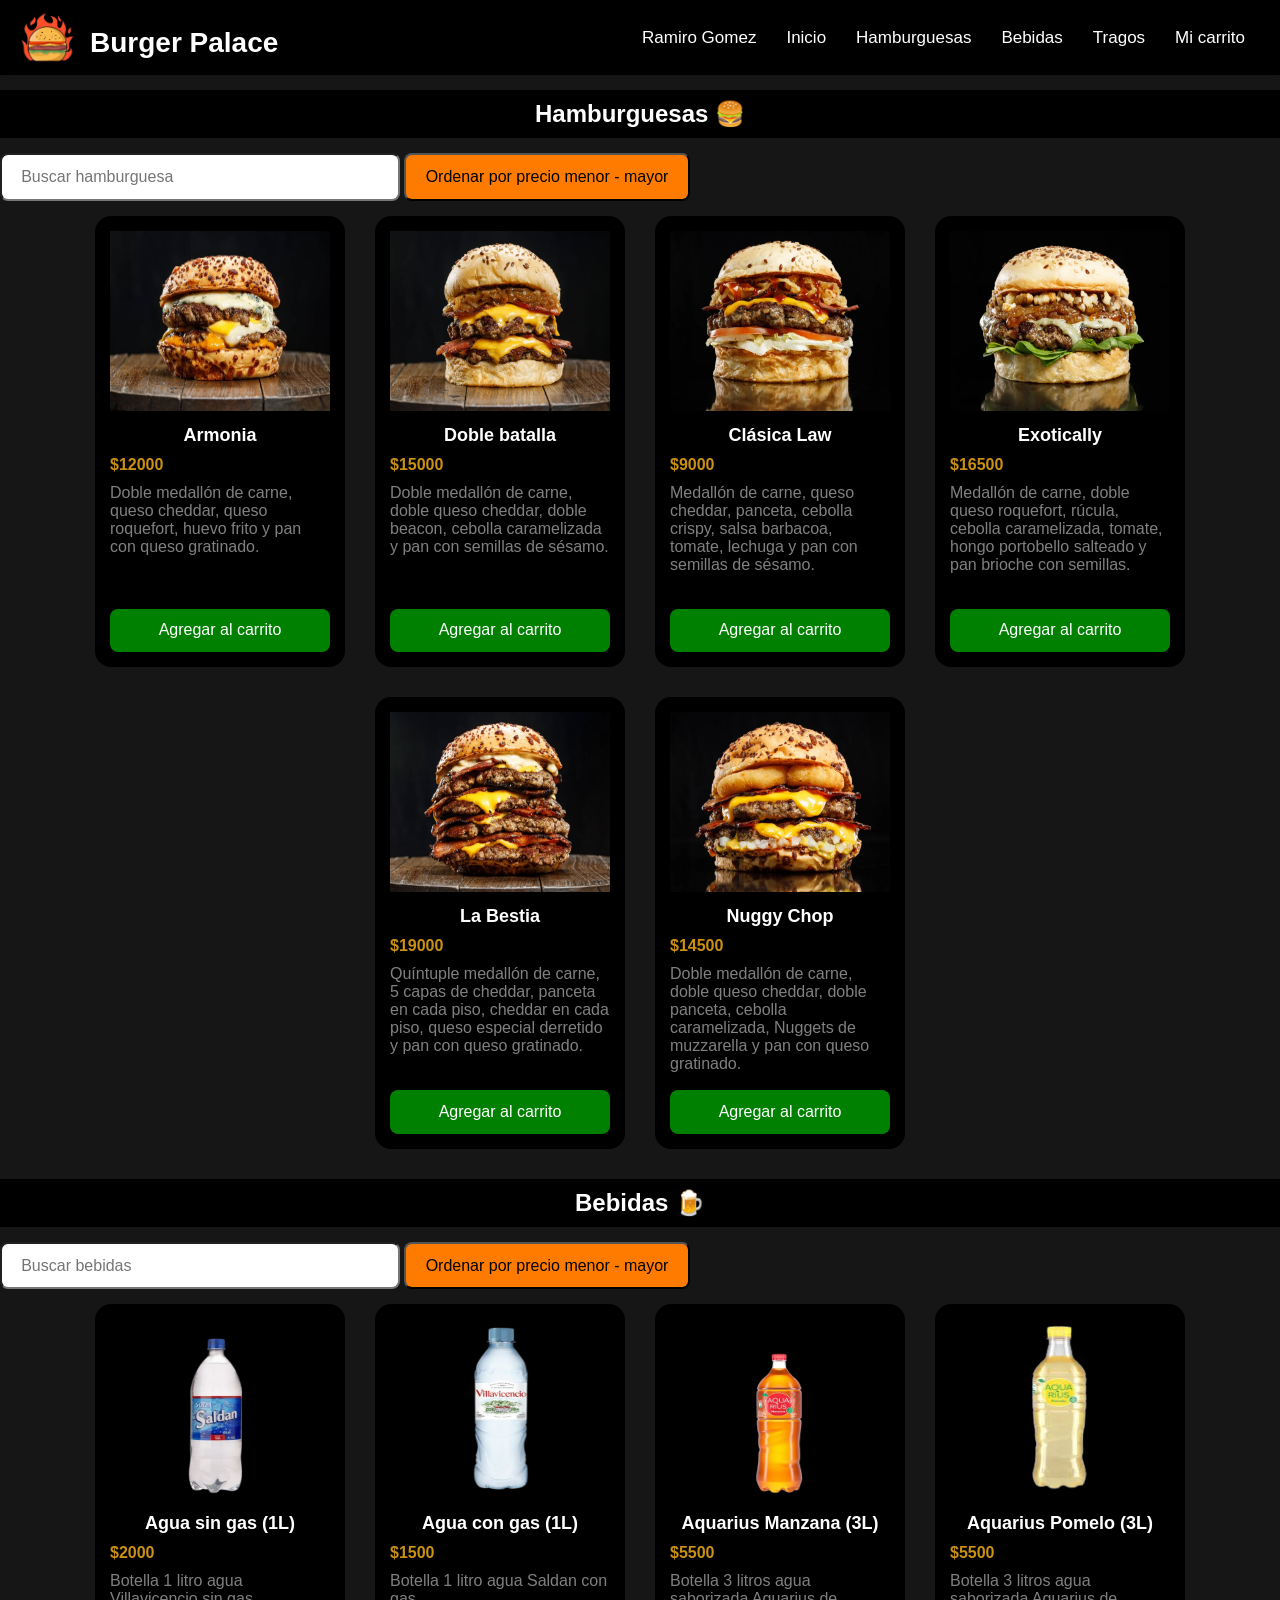
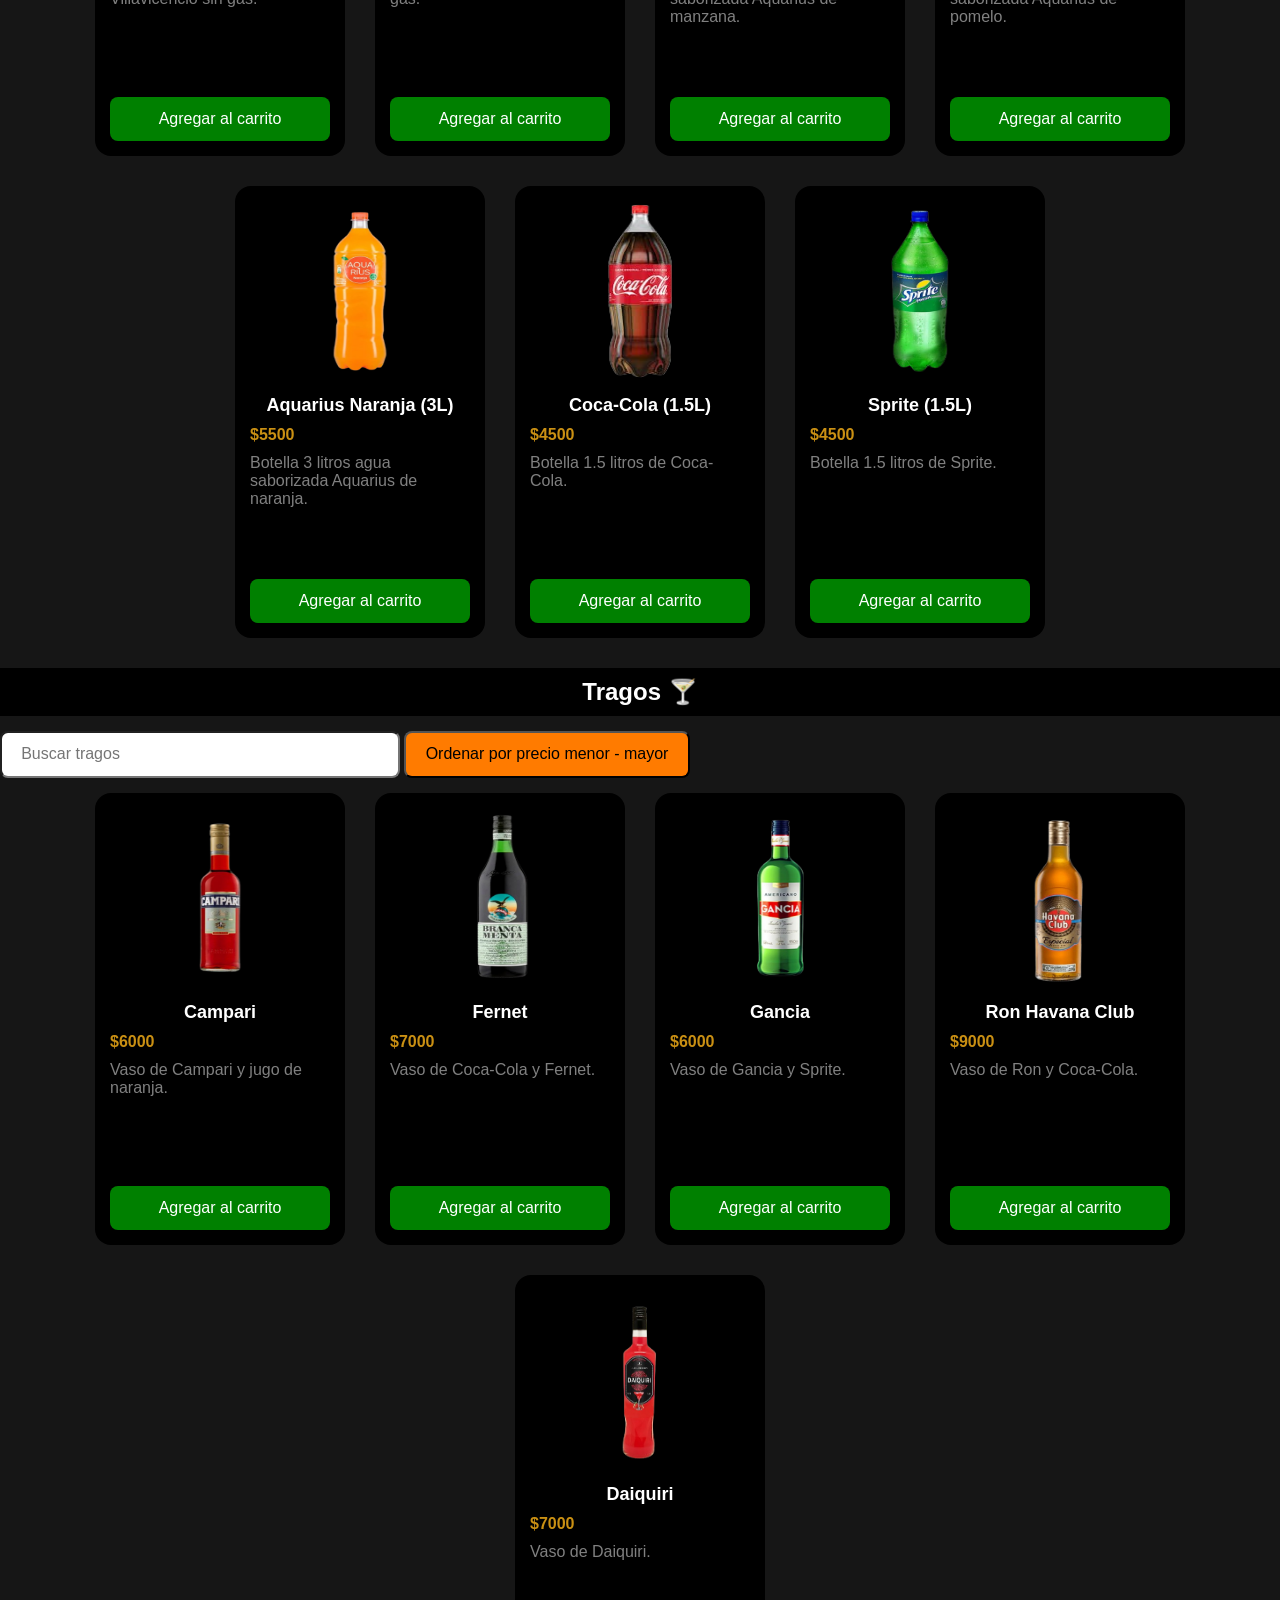
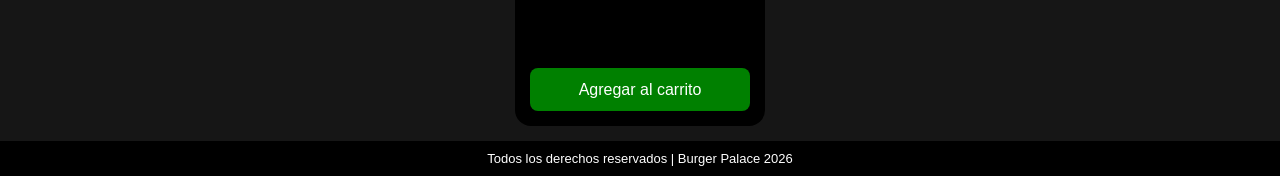
<file: RecuperatorioPrimerParcial/index.html>
<!DOCTYPE html>
<html lang="es">

    <head>
        <meta charset="UTF-8" />
        <meta name="viewport" content="width=device-width, initial-scale=1.0" />
        <title>Burger Palace | Menú</title>

        <!-- Importacion de GoogleFonts -->
        <link rel="preconnect" href="https://fonts.googleapis.com">
        <link rel="preconnect" href="https://fonts.gstatic.com" crossorigin>
        <link
            href="https://fonts.googleapis.com/css2?family=Newsreader:ital,opsz,wght@0,6..72,200..800;1,6..72,200..800&display=swap"
            rel="stylesheet">

        <!-- Seteo de icono -->
        <link rel="icon" href="/assets/icono.png">

        <!-- Importacion de archivo CSS (Estilos) -->
        <link rel="stylesheet" href="./index.css">

    </head>

    <body>

        <!-- Encabezado -->
        <header class="header">
            <div id="contenedor-logo">
                <img id="icono-principal" src="./assets/icono.png"
                    alt="Logo Hamburguesería" />
                <h1 id="titulo-principal">Burger Palace</h1>
            </div>

            <nav id="listado-opciones">
                <a>Ramiro Gomez</a>
                <a href>Inicio</a>
                <a href="#hamburguesas">Hamburguesas</a>
                <a href="#bebidas">Bebidas</a>
                <a href="#tragos">Tragos</a>
                <a href="./pages/carrito/carrito.html">Mi carrito</a>
            </nav>
        </header>
        <!-- Contenido principal de la pagina -->

        <main>

            <!-- Seccion de Hamburguesas -->

            <section id="hamburguesas">
                <h2 class="h2-separador">Hamburguesas 🍔</h2>
                <input placeholder="Buscar hamburguesa" id="input-hamburguesa" class="input-area" oninput="filtrarProductos(hamburguesas, 'input-hamburguesa', 'listado-hamburguesas')" type="text">
                <button class="boton-ordenamiento" onclick="ordenarProductosPorPrecio(hamburguesas,'input-hamburguesa','listado-hamburguesas')">Ordenar por precio menor - mayor </button>
                <ul id="listado-hamburguesas">

                </ul>
            </section>

            <!-- Seccion de Bebidas -->
            <section id="bebidas">
                <h2 class="h2-separador">Bebidas 🍺</h2>
                <input id="input-bebidas" class="input-area" oninput="filtrarProductos(bebidas, 'input-bebidas', 'listado-bebidas')" placeholder="Buscar bebidas" type="text">
                <button class="boton-ordenamiento" onclick="ordenarProductosPorPrecio(bebidas,'listado-bebidas')">Ordenar por precio menor - mayor </button>
                <ul id="listado-bebidas">

                </ul>
            </section>

            <!-- Seccion de Tragos -->
            <section id="tragos">
                <h2 class="h2-separador">Tragos 🍸</h2>
                <input id="input-tragos" class="input-area" oninput="filtrarProductos(tragos, 'input-tragos', 'listado-tragos')" placeholder="Buscar tragos" type="text">
                <button class="boton-ordenamiento" onclick="ordenarProductosPorPrecio(tragos,'listado-tragos')">Ordenar por precio menor - mayor </button>
                <ul id="listado-tragos">

                </ul>
            </section>
        </main>

        <footer>
            <p>Todos los derechos reservados | Burger Palace 2026</p>
        </footer>

        <script src="index.js"></script>
    </body>

</html>
</file>
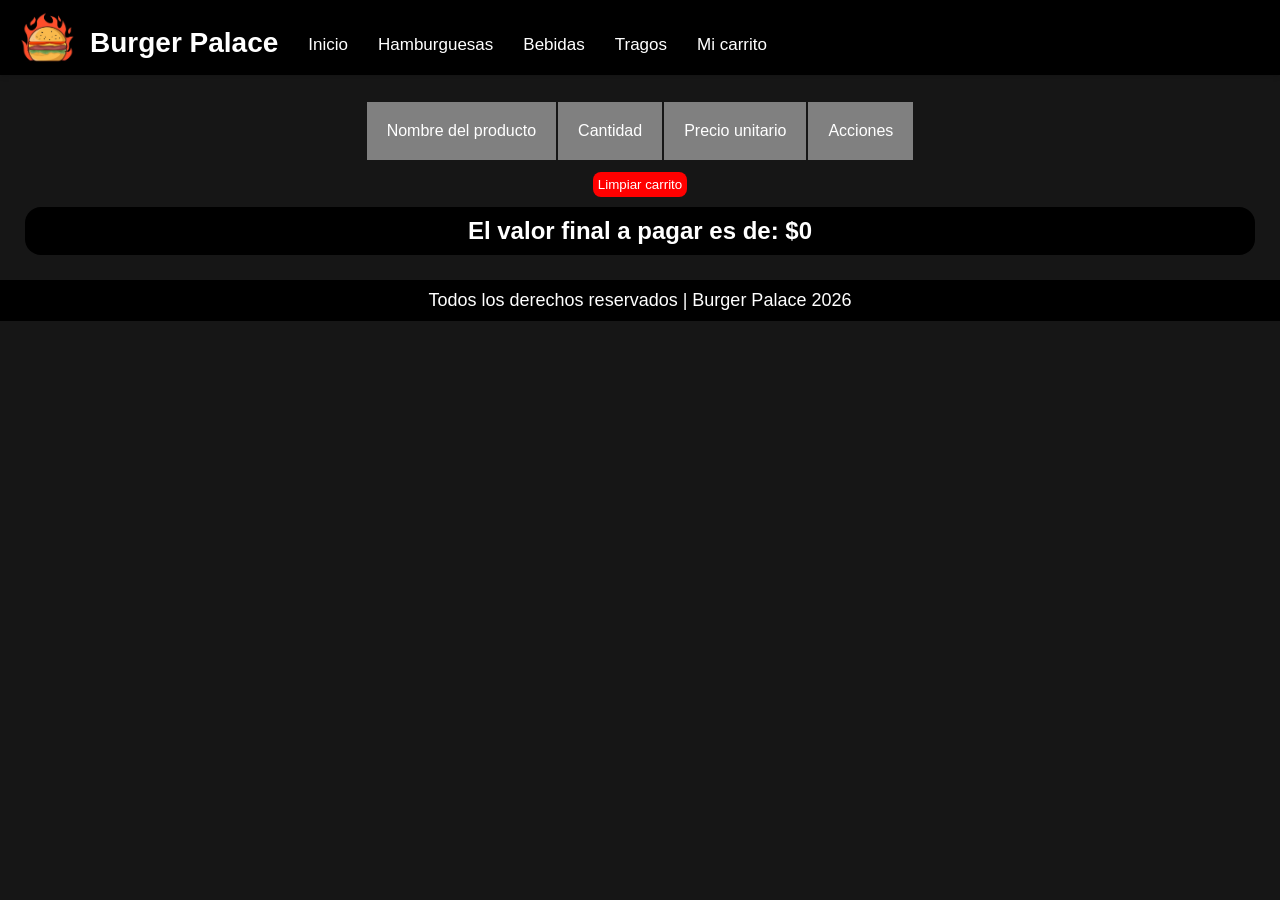
<file: RecuperatorioPrimerParcial/pages/carrito/carrito.html>
<!DOCTYPE html>
<html lang="es">
<head>
    <meta charset="UTF-8" />
    <meta name="viewport" content="width=device-width, initial-scale=1.0" />
    <title>Burger Palace | Carrito</title>

    <!-- Importacion de GoogleFonts -->
    <link rel="preconnect" href="https://fonts.googleapis.com">
    <link rel="preconnect" href="https://fonts.gstatic.com" crossorigin>
    <link href="https://fonts.googleapis.com/css2?family=Newsreader:ital,opsz,wght@0,6..72,200..800;1,6..72,200..800&display=swap" rel="stylesheet">

    <!-- Seteo de icono -->
    <link rel="icon" href="../../assets/icono.png">

    <!-- Importacion de archivo CSS (Estilos) -->
    <link rel="stylesheet" href="./carrito.css">
   
</head>
<body>

    <!-- Encabezado -->
    <header>
        <img id="icono-principal" src="../../assets/icono.png" alt="Logo Hamburguesería"/>
        <h1 id="titulo-principal">Burger Palace</h1>

        
        <nav id="listado-opciones">
            <a href="../../index.html">Inicio</a>
            <a href="../../index.html">Hamburguesas</a>
            <a href="../../index.html">Bebidas</a>
            <a href="../../index.html">Tragos</a>
            <a href="">Mi carrito</a>
        </nav>
    </header>

    <!-- Contenido principal de la pagina -->
    <main style="flex-grow: 1;">
        <div id="contenedor-tabla">
            <table id="tabla-carrito">
                <thead>
                    <tr class="fila-header-carrito">
                        <td class="celda-header-tabla-carrito">Nombre del producto</td>
                        <td class="celda-header-tabla-carrito">Cantidad</td>
                        <td class="celda-header-tabla-carrito">Precio unitario</td>
                        <td class="celda-header-tabla-carrito">Acciones</td>
                    </tr>
                </thead>
                <tbody id="tabla-productos">

                </tbody>

            </table>
        </div>
        <button class="btn-limpiar-carrito" onclick="limpiarCarrito()">Limpiar carrito</button>
        <h2 id="valor-final">El valor final a pagar es de: </h2>
    </main>

    <footer>
            <p>Todos los derechos reservados | Burger Palace 2026</p>
    </footer>

    <!-- Importacion de archivo JS (Comportamiento) -->
    <script src="./carrito.js"></script>
</body>
</html>
</file>
<file: RecuperatorioPrimerParcial/index.css>
/* --- Estilos generales --- */
* {
    margin: 0;
    padding: 0;
    box-sizing: border-box;
}

body {
    font-family: 'Trebuchet MS', 'Lucida Sans Unicode', 'Lucida Grande', 'Lucida Sans', Arial, sans-serif;
    font-optical-sizing: auto;
    background-color: #161616;
}

ul {
    padding: 0px;
}

li {
    list-style: none;
}

/* --- Estilos Header (encabezado) --- */
header {
    display: flex;
    padding: 10px 20px;
    box-shadow: 0 2px 5px #0000001a;
    background-color: #000000;
    justify-content: space-between
}



#icono-principal {
    width: 55px;
    height: 55px;
}

#titulo-principal {
    color: white;
    font-size: 28px;
    display: flex;
    justify-content: center;
    align-items: center;
    padding-top: 10px;
    margin-left: 15px;
    margin-right: 15px;
}

#contenedor-logo {
display: flex;
}

#listado-opciones {
    display: flex;
    align-items: center;
    height: 55px;
    color: white;
}

a {
    margin-left: 15px;
    margin-right: 15px;
    text-decoration: none;
    color: white;
    font-size: 17px;
}

a:hover {
    color:#FF7B00
}
 
/* --- Estilos Main (contenido) --- */
.h2-separador {
    background-color: black;
    padding: 10px;
    color: white;
    margin-top: 15px;
    margin-bottom: 15px;
    text-align: center;
}

#listado-hamburguesas,
#listado-bebidas,
#listado-tragos {
    display: flex;
    justify-content: center;
    flex-wrap: wrap;
}

.li-hamburguesa,
.li-bebida,
.li-tragos {
    background-color: #000000;
    color: white;
    width: 250px;
    padding: 15px;
    margin: 15px;
    border-radius: 16px;
}

.boton-ordenamiento {
    background-color: #FF7B00;
    padding-top: 0.8rem;
    padding-bottom: 0.8rem;
    padding-left: 1.2rem;
    padding-right: 1.2rem;
    border-radius: 8px;
    font-size: 1rem;
}

.input-area {
    max-width: 400px;
    padding-top: 0.8rem;
    padding-bottom: 0.8rem;
    padding-left: 1.2rem;
    padding-right: 1.2rem;
    border-radius: 8px;
    font-size: 1rem;
    width: 100%;
}

.btn-sumar-a-carrito {
width: 100%;
}

.img-producto {
    width: 100%;
    height: 180px;
}

.nombre-producto {
    font-weight: 600;
    margin-top: 10px;
    margin-bottom: 10px;
    font-size: 18px;
    text-align: center;
}

.precio-producto{
    font-weight: 600;
    margin-bottom: 10px;
    color: #ca9013;
}

.descripcion-producto {
    min-height: 110px;
    max-height: 110px;
    color: #808080;
}

.btn-sumar-a-carrito {
    display: block;
    margin-top: 15px;
    background-color: green;
    border: none;
    width: 25px;
    color: white;
    cursor: pointer;
    padding-top: 0.8rem;
    padding-bottom: 0.8rem;
    padding-left: 1.2rem;
    padding-right: 1.2rem;
    border-radius: 8px;
    font-size: 1rem;
    width: 100%;
}

footer {
    color: white;
    text-align: center;
    padding: 10px;
    font-size: 13px;
    background-color: #000000;
}
</file>
<file: RecuperatorioPrimerParcial/pages/carrito/carrito.css>
/* --- Estilos generales --- */
* {
    margin: 0;
    padding: 0;
    box-sizing: border-box;
}

body {
    font-family: 'Trebuchet MS', 'Lucida Sans Unicode', 'Lucida Grande', 'Lucida Sans', Arial, sans-serif;
    font-optical-sizing: auto;
    background-color: #161616;
}

ul {
    padding: 0px;
}

li {
    list-style: none;
}

/* --- Estilos Header (encabezado) --- */
header {
    display: flex;
    background-color: #fff;
    padding: 10px 20px;
    box-shadow: 0 2px 5px #0000001a;
    background-color: black;
}

#icono-principal {
    width: 55px;
    height: 55px;
}

#titulo-principal {
    color: white;
    font-size: 28px;
    display: flex;
    justify-content: center;
    align-items: center;
    padding-top: 10px;
    margin-left: 15px;
    margin-right: 15px;
}

#listado-opciones {
    display: flex;
    align-items: center;
    height: 55px;
    padding-top: 15px;
}

a {
    margin-left: 15px;
    margin-right: 15px;
    text-decoration: none;
    color: white;
    font-size: 17px;
}

a:hover {
    color: gray;
}
 
/* --- Estilos Main (contenido) --- */
main
{
    text-align: center;
    padding: 25px;
}

#contenedor-tabla
{
    display: flex;
    justify-content: center;
}

.celda-header-tabla-carrito
{
    background-color: gray;
    padding: 20px;
}

tr
{
    padding: 4px;
    background-color: black;
    color: white;
    text-align: center;
}

td
{
    padding: 3px;
}

.btn-sumar-a-carrito {
    padding: 5px;
    margin-top: 15px;
    background-color: green;
    border-radius: 8px;
    color: white;
    cursor: pointer;
}

.btn-restar-a-carrito {
    padding: 5px;
    margin-top: 15px;
    background-color: red;
    border-radius: 8px;
    color: white;
    cursor: pointer;
}

.btn-restar-a-carrito, .btn-sumar-a-carrito {
    border: none;
    width: 35px;
    height: 35px;
    padding: 0 5px;
    font-size: 1.2rem;
}


.btn-limpiar-carrito {
    padding: 5px;
    background-color: red;
    border-radius: 8px;
    border: none;
    color: white;
    cursor: pointer;
    margin-top: 10px;
}

#valor-final
{
    background-color: black;    
    color: white;
    border-radius: 16px;
    padding: 10px;
    margin-top: 10px;
}

footer {
    color: white;
    text-align: center;
    padding: 10px;
    font-size: 18px;
    background-color: #000000;
}
</file>
